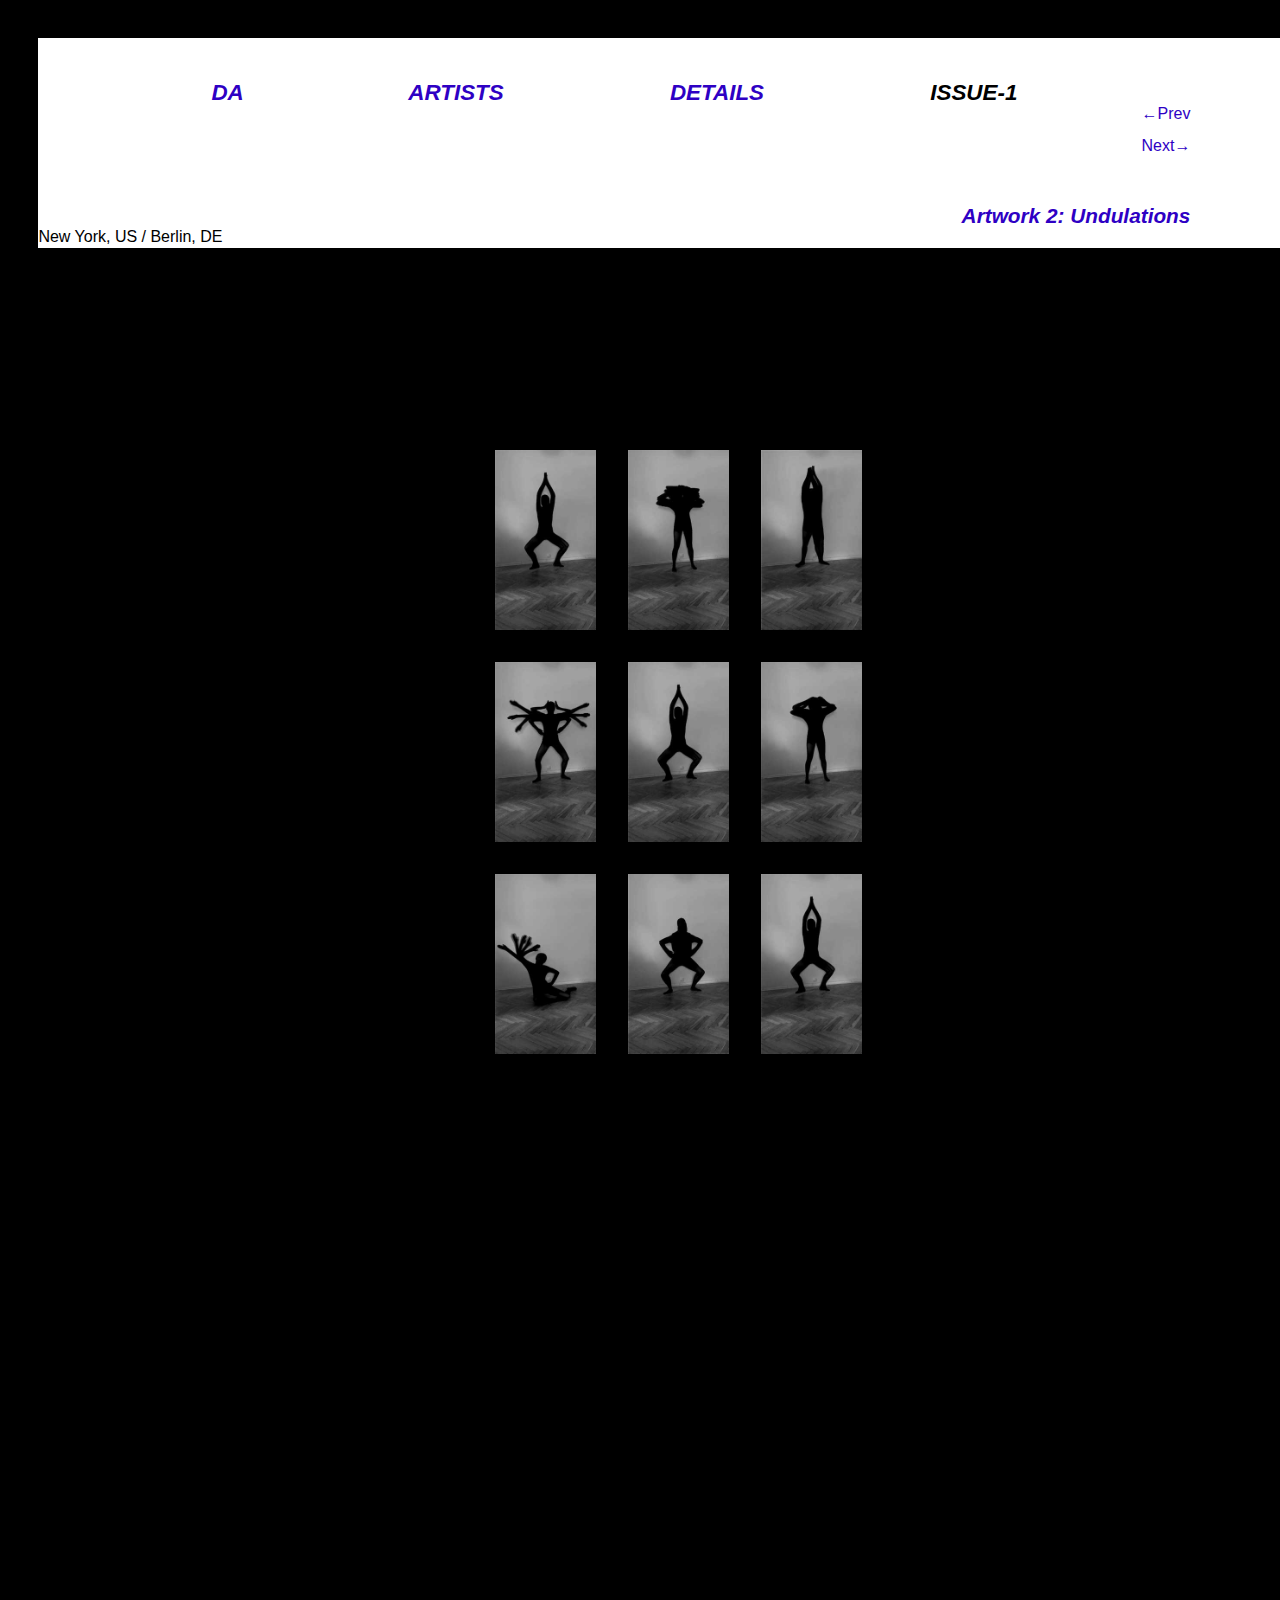
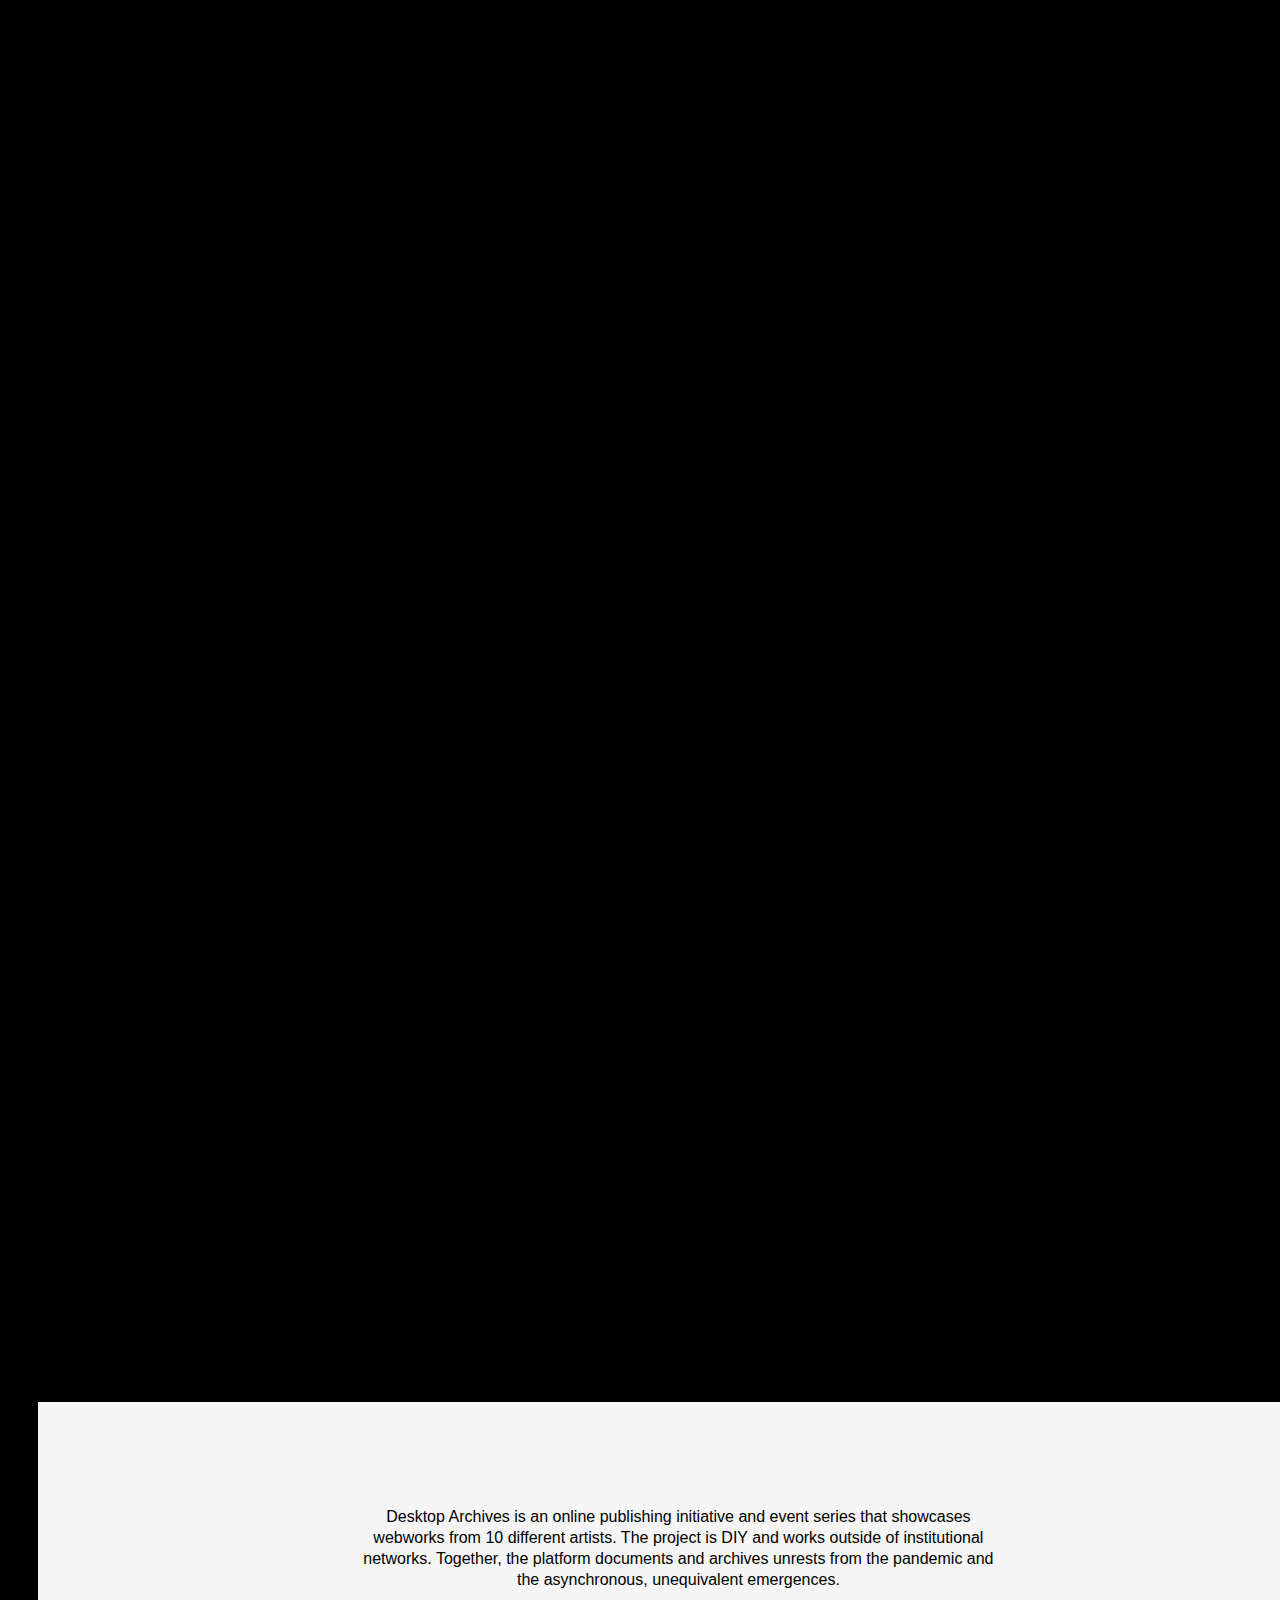
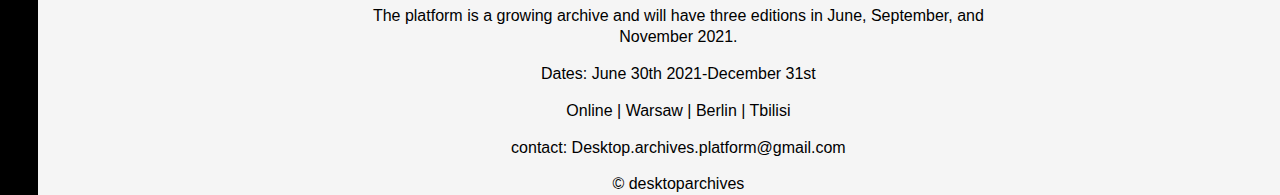
<file: index.html>
<!doctype html>
<html lang="en">
<head>
  <meta charset="UTF-8">
  <meta name="On the edge of voluntary"
        content="width=device-width, user-scalable=no, initial-scale=1.0, maximum-scale=1.0, minimum-scale=1.0">
  <meta http-equiv="X-UA-Compatible" content="ie=edge">
  <title></title>
  <style>
    html, body {
      height: 100%;
      width: 100%;
      box-sizing: border-box;
      margin: 3%;
      background-color: black;
    }

    a:link { color: #2e00c4; text-decoration: none}
    a:visited { color: #2e00c4; text-decoration: none}
    a:hover { color: #2e00c4; text-decoration: none;}
    a:active { color: #2e00c4; text-decoration: none}

    body {
      margin: 0;
      padding: 0;
    }
    footer {
      padding-top: 3rem;
      padding-right: 20rem;
      padding-left: 20rem;
      background-color: #f5f5f5;
      text-align: center;
      font-size: 1rem;
      font-weight: 400;
      color: black;
      font-family: Arial;
      font-style: normal;
      line-height: 1.3rem;
    }
    header {
  padding-top: 1.3rem;
      padding-right: 4rem;
  grid-area: header;
  text-align: center;
  background: #FFFFFF;
  color: black;
  word-spacing: 10rem;
  font-family: Arial;
  font-style: italic;
  font-size: 1.4rem;
  font-weight: 900;
}
    }
    nav {
      display: flex;
      flex-flow: row wrap;
      align-items: center;
      position: fixed;
      top: 0;
      text-align: center;
      background: #FFFFFF;
      color: white;
      max-height: 100vh;
    }
   

      div.a {
  text-align: right;
  font-size: 1rem;
  font-weight: 400;
  color: black;
  font-family: Arial;
  font-style: normal;
  line-height: 1rem;
  word-spacing: normal;
    }

 div.b {
  text-align: right;
  font-size: 1.3rem;
  font-weight: 900;
  color: black;
  font-family: Arial;
  font-style: italic;
  line-height: 1.3rem;
  word-spacing: normal;

    }

 div.c {
  text-align: left;
  font-size: 1rem;
  font-weight: 400;
  color: black;
  font-family: Arial;
  font-style: normal;
  line-height: 1.3rem;
  word-spacing: normal;

    }


    #scene {
      width: 100%;
      position: relative;
      display: flex;
      justify-content: center;
      align-content: center;
      height: 300vh;
      box-sizing: border-box;
    }
    #scene.scene-active #sprite-layer {
      position: fixed;
    }
    #sprite-layer {
      position: relative;
      top: 0px;
      width: 100%;
      padding: 2rem;
      height: 100vh;
      display: flex;
      align-items: center;
      justify-content: center;
      align-content: center;
      box-sizing: border-box;
      flex-direction: column;
    }
    .sprite-row {
      display: flex;
      flex-direction: row;
      align-items: center;
      justify-content: center;
      align-content: center;
      box-sizing: border-box;
    }
    .sprite {
      box-sizing: content-box;
      background-position: 0 0;
      background-repeat: no-repeat;
      background-size: 1600%;
      margin: 1rem;
      padding: 0;
      /*
       416 - 20
       234 - x
       x = 234 * 20 / 416 = 11.25
      */
      width: 11.25vh;
      height: 20vh;
    }
    #sprite-01 {
      background-image: url("virus.jpg");
    }
    #sprite-02 {
      background-image: url("spinning.jpg");
    }
    #sprite-03 {
      background-image: url("six-ft-apart.jpg");
    }
    #sprite-04 {
      background-image: url("outta-my-mind.jpg");
    }
    #sprite-05 {
      background-image: url("virus.jpg");
    }
    #sprite-06 {
      background-image: url("headaches.jpg");
    }
    #sprite-07 {
      background-image: url("wave.jpg");
    }
    #sprite-08 {
      background-image: url("so-bored.jpg");
    }
    #sprite-09 {
      background-image: url("virus.jpg");
    }
  </style>
</head>
<body>

<header><header><a class="active" href="https://desktoparchives.cargo.site/">DA</a>
  <a href="https://desktoparchives.cargo.site/DA-bios">ARTISTS</a>
  <a href="https://desktoparchives.cargo.site/Details">DETAILS</a>
<text><i>ISSUE-1</i></text>
 <br>
     <div class="a">
    <a href="https://desktoparchives.info/David-Brodsky">←Prev</a> 
    <br>
     <br>
<a href="https://desktoparchives.info/Vanessa-Gravenor">Next→</a>  
</div>  
 <br>
     <br>
     <div class="b">
<a href="https://touchetusia.github.io/undulations/">Artwork 2: Undulations</a>  

  </div>  
  <div class="c">
    New York, US / Berlin, DE
  </div> 
    </header></header>

<main>

  <br>
  <br>
  <br>
   <div id="scene">
     <div id="sprite-layer">
       <div class="sprite-row">
         <div id="sprite-01" class="sprite"></div>
         <div id="sprite-02" class="sprite"></div>
         <div id="sprite-03" class="sprite"></div>
       </div>
       <div class="sprite-row">
         <div id="sprite-04" class="sprite"></div>
         <div id="sprite-05" class="sprite"></div>
         <div id="sprite-06" class="sprite"></div>
       </div>
       <div class="sprite-row">
         <div id="sprite-07" class="sprite"></div>
         <div id="sprite-08" class="sprite"></div>
         <div id="sprite-09" class="sprite"></div>
       </div>
     </div>
  </div>
</main>
<footer>
  <br>
  <br>
 <p> Desktop Archives is an online publishing initiative and event series that showcases webworks from 10 different artists. The project is DIY and works outside of institutional networks. Together, the platform documents and archives unrests from the pandemic and the asynchronous, unequivalent emergences.</p> 
  <p>The platform is a growing archive and will have three editions in 
June, September, and November 2021.</p>
  <p>Dates: June 30th 2021-December 31st</p>
  <p>Online | Warsaw | Berlin | Tbilisi</p>
<p>contact: Desktop.archives.platform@gmail.com</p>
<p>© desktoparchives</p>
</footer>
<script>
  (function() {

    const getVerticalScrollValue = function(el) {
      const p = el.parentNode
      return el.scrollTop || p.scrollTop;
    }

    const selectSpriteIndexToDisplay = function(percentage, scene) {
      return Math.min(
              Math.floor(percentage / scene.scrollStep),
              scene.overallNum - 1
      );
    }

    const selectBackgroundPositionForSpriteIndex = function(index, scene) {
      const row = Math.floor(index / scene.columns);
      const column = Math.floor(index % scene.columns);
      return {
        row: row,
        column: column,
      }
    }

    const scene = {
      spriteSheetWidth: 3744, // in px
      spriteSheetHeight: 3744, // in px
      spriteWidth: 3744 / 16, // in px
      spriteHeight: 3744 / 9, // in px
      columns: 16,
      rows: 9,
      overallNum: 130,
      scrollStep: 100 / 130
    }

    const allSpriteElements = document.querySelectorAll(".sprite");
    let visibleSpriteIndex = 0;
    let currentSpriteIndex = 0;
    let currentSpriteRow = 0;
    let currentSpriteColumn = 0;

    const updateScene = function() {
      if (visibleSpriteIndex !== currentSpriteIndex) {
        const px = (currentSpriteColumn * scene.spriteWidth) / (scene.spriteSheetWidth - scene.spriteWidth) * 100;
        const py = (currentSpriteRow * scene.spriteHeight) / (scene.spriteSheetHeight - scene.spriteHeight) * 100;
        for (const x of allSpriteElements) {
          x.style.backgroundPositionX = String(px) + '%';
          x.style.backgroundPositionY = String(py) + '%';
        }
        visibleSpriteIndex = currentSpriteIndex;
      }
      requestAnimationFrame(updateScene);
    }

    let isSceneActive = null;
    const sceneElement = document.querySelector('#scene');
    const spriteLayerElement = document.querySelector('#sprite-layer');

    const onSceneScroll = function() {
      const sceneElementRect = sceneElement.getBoundingClientRect();
      const vsv = getVerticalScrollValue(document.body);
      const sceneVsv = vsv - sceneElement.offsetTop;
      const sceneVsvPercent = sceneVsv / (sceneElementRect.height - document.body.clientHeight) * 100;
      const normalizedVsvPercent = Math.min(100, Math.max(0, sceneVsvPercent));
      currentSpriteIndex = selectSpriteIndexToDisplay(normalizedVsvPercent, scene);
      const x = selectBackgroundPositionForSpriteIndex(currentSpriteIndex, scene);
      currentSpriteRow = x.row;
      currentSpriteColumn = x.column;
      requestAnimationFrame(updateScene);
    }

    const activateScene = function() {
      if (isSceneActive) {
        return;
      }
      isSceneActive = true;
      document.addEventListener("scroll", onSceneScroll);
      sceneElement.classList.add('scene-active');
      spriteLayerElement.style.top = '0px';
    }

    const deactivateScene = function() {
      if (!isSceneActive && null !== isSceneActive) {
        return false;
      }

      if (null !== isSceneActive) {
        document.removeEventListener("scroll", onSceneScroll);
        sceneElement.classList.remove('scene-active');
      }

      isSceneActive = false;
      return true;
    }

    const deactivateSceneOnTop = function() {
      if (deactivateScene()) {
        spriteLayerElement.style.top = '0px';
      }
    }

    const deactivateSceneOnBottom = function() {
      if (deactivateScene()) {
        spriteLayerElement.style.top = '200vh';
        onSceneScroll();
      }
    }

    const onGenericScroll = function() {
      const vsv = getVerticalScrollValue(document.body);
      const sceneRect = sceneElement.getBoundingClientRect();
      if ((vsv + document.body.clientHeight) >= (vsv + sceneRect.bottom)) {
        deactivateSceneOnBottom();
       } else if (vsv >= sceneElement.offsetTop) {
        activateScene();
      } else {
        deactivateSceneOnTop();
      }
    }

    const onGenericResize = function() {
      onGenericScroll();
    }

    document.addEventListener("scroll", onGenericScroll);
    document.addEventListener("resize", onGenericResize);

    onGenericScroll();

  })();
</script>
</body>
</html>
</file>
